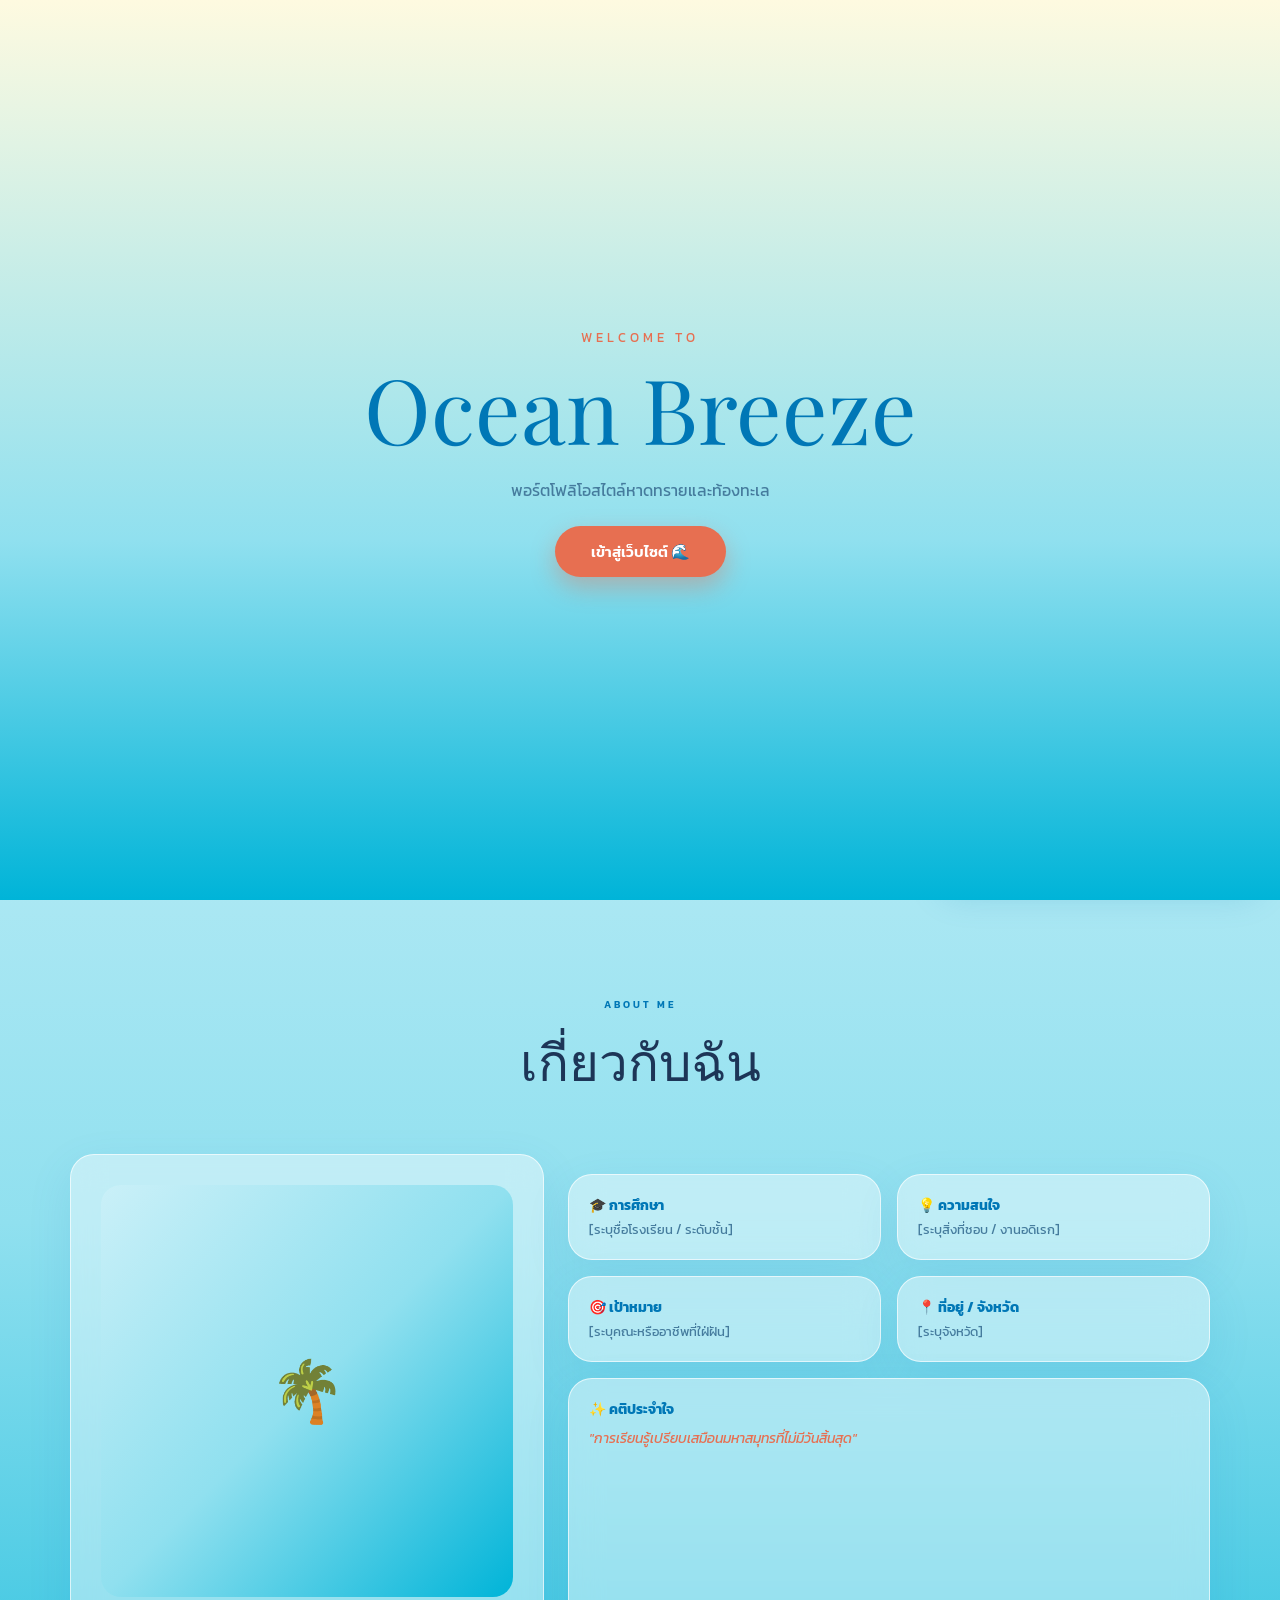
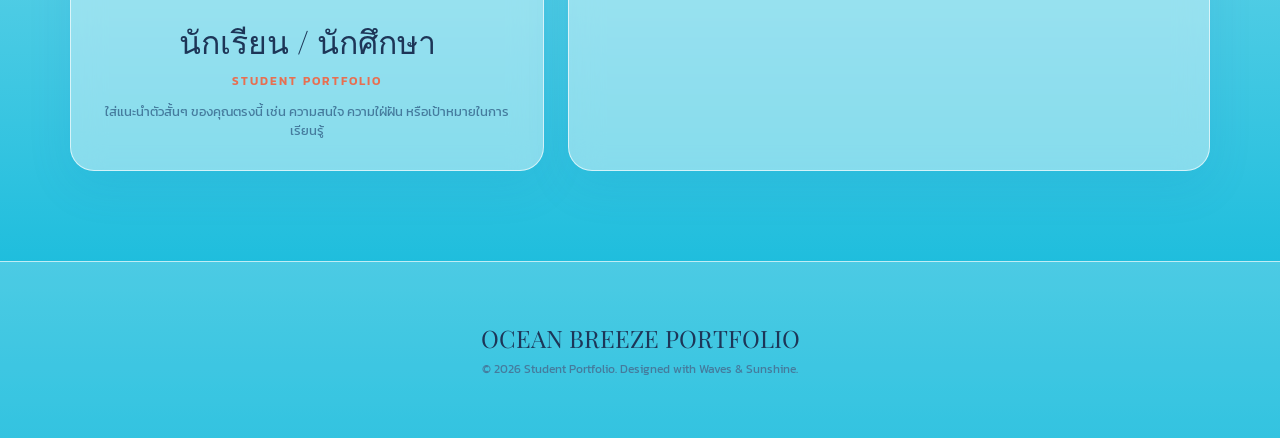
<file: index.html>
<!DOCTYPE html>
<html lang="th">
<head>
    <meta charset="UTF-8">
    <meta name="viewport" content="width=device-width, initial-scale=1.0">
    <meta name="description" content="Ocean Breeze Student Portfolio">
    <title>OCEAN BREEZE PORTFOLIO | Home</title>
    <style>
        @import url('https://fonts.googleapis.com/css2?family=Kanit:wght@300;400;500;600;700&family=Playfair+Display:wght@400;500;600;700&display=swap');

        :root {
            --sea-blue: #00b4d8;
            --sea-deep: #0077b6;
            --sea-foam: #caf0f8;
            --sand-gold: #e9c46a;
            --sand-light: #fefae0;
            --coral-pink: #e76f51;
            --night-ocean: #03045e;
            --night-sky: #0a192f;
            --text-dark: #1d3557;
            --text-light: #f8f9fa;
            --glass-bg: rgba(255, 255, 255, 0.42);
            --glass-border: rgba(255, 255, 255, 0.65);
            --ease: cubic-bezier(.2, .78, .25, 1);
        }

        * { margin: 0; padding: 0; box-sizing: border-box; }
        html { scroll-behavior: smooth; }

        body {
            min-height: 100vh;
            overflow-x: hidden;
            font-family: 'Kanit', sans-serif;
            color: var(--text-dark);
            background: linear-gradient(180deg, #fefae0 0%, #caf0f8 25%, #90e0ef 60%, #00b4d8 100%);
            transition: background 0.8s ease, color 0.5s ease;
        }

        body.night-mode {
            color: var(--text-light);
            background: linear-gradient(180deg, #020c1b 0%, #0a192f 40%, #0077b6 100%);
        }

        a { color: inherit; }
        button, input, textarea { font: inherit; }
        ::selection { background: #90e0ef; color: #03045e; }

        ::-webkit-scrollbar { width: 8px; }
        ::-webkit-scrollbar-track { background: #f1f9ff; }
        ::-webkit-scrollbar-thumb {
            background: linear-gradient(180deg, #e9c46a, #00b4d8, #0077b6);
            border-radius: 20px;
        }

        /* Canvas for Floating Bubbles */
        #bubbleCanvas {
            position: fixed;
            inset: 0;
            width: 100%;
            height: 100%;
            z-index: 1;
            pointer-events: none;
        }

        #mouseGlow {
            position: fixed;
            left: 50%;
            top: 50%;
            width: 300px;
            height: 300px;
            transform: translate(-50%, -50%);
            border-radius: 50%;
            pointer-events: none;
            z-index: 9999;
            background: radial-gradient(circle, rgba(255,255,255,0.35), rgba(144,224,239,0.2) 40%, transparent 70%);
            filter: blur(10px);
            mix-blend-mode: screen;
        }

        /* Top Progress Bar */
        .progress {
            position: fixed;
            left: 0; top: 0; width: 100%; height: 4px;
            z-index: 2100; pointer-events: none;
        }
        .progress span {
            display: block; width: 0%; height: 100%;
            background: linear-gradient(90deg, #e9c46a, #90e0ef, #0077b6);
            box-shadow: 0 0 10px rgba(0, 180, 216, 0.6);
        }

        /* Header & Navbar */
        .site-header {
            position: fixed; top: 16px; left: 0; width: 100%;
            padding: 0 18px; z-index: 1600;
        }
        .navbar {
            width: min(1180px, 100%); margin: auto;
            display: flex; align-items: center; justify-content: space-between;
            gap: 15px; padding: 12px 20px;
            border: 1px solid var(--glass-border);
            border-radius: 30px;
            background: var(--glass-bg);
            backdrop-filter: blur(16px);
            box-shadow: 0 12px 35px rgba(0, 119, 182, 0.12);
            transition: .35s var(--ease);
        }
        .night-mode .navbar {
            background: rgba(10, 25, 47, 0.7);
            border-color: rgba(255, 255, 255, 0.15);
        }

        .logo { display: flex; align-items: center; gap: 10px; text-decoration: none; }
        .logo-mark {
            width: 42px; height: 42px;
            display: grid; place-items: center; border-radius: 50%;
            background: radial-gradient(circle at 35% 35%, #fffef0, #f4a261 50%, #00b4d8 100%);
            box-shadow: 0 0 15px rgba(233, 196, 106, 0.5);
            font-size: 20px;
        }
        .logo-copy { font: 20px/1 'Playfair Display', serif; font-weight: 700; }
        .logo-copy strong { display: block; margin-top: 3px; color: #0077b6; font: 8px 'Kanit', sans-serif; letter-spacing: 2px; }
        .night-mode .logo-copy strong { color: #90e0ef; }

        .nav-links { display: flex; align-items: center; gap: 24px; }
        .nav-links a {
            position: relative; text-decoration: none;
            color: #1d3557; font-size: 14px; font-weight: 500; transition: .3s;
        }
        .night-mode .nav-links a { color: #caf0f8; }
        .nav-links a::after {
            content: ''; position: absolute; left: 50%; bottom: -6px;
            width: 0; height: 2px; transform: translateX(-50%);
            border-radius: 99px; background: linear-gradient(90deg, #e9c46a, #00b4d8);
            transition: .3s;
        }
        .nav-links a:hover::after, .nav-links a.active::after { width: 100%; }

        /* Theme Switcher Button */
        .theme-area { display: flex; align-items: center; gap: 8px; }
        .theme-button {
            position: relative; width: 50px; height: 28px;
            border: 1px solid rgba(0, 119, 182, 0.2); border-radius: 99px;
            background: linear-gradient(90deg, #fefae0, #90e0ef);
            cursor: pointer;
        }
        .theme-button::after {
            content: '☀️'; position: absolute; left: 3px; top: 2px;
            width: 22px; height: 22px; display: grid; place-items: center;
            border-radius: 50%; background: #fff; font-size: 11px;
            transition: .35s var(--ease); box-shadow: 0 2px 6px rgba(0,0,0,0.15);
        }
        .night-mode .theme-button { background: linear-gradient(90deg, #0077b6, #03045e); }
        .night-mode .theme-button::after { content: '🌙'; left: 23px; background: #0a192f; color: #fff; }

        /* Floating Music Dock */
        .music-dock {
            position: fixed; right: 20px; bottom: 20px; z-index: 1900;
            width: min(320px, calc(100vw - 40px));
            display: flex; align-items: center; gap: 12px; padding: 12px 14px;
            border: 1px solid var(--glass-border); border-radius: 20px;
            background: var(--glass-bg); backdrop-filter: blur(18px);
            box-shadow: 0 15px 35px rgba(0, 119, 182, 0.2);
        }
        .night-mode .music-dock { background: rgba(10, 25, 47, 0.8); }
        .music-orb {
            width: 42px; height: 42px; flex: none; display: grid; place-items: center;
            border-radius: 12px; background: linear-gradient(135deg, #e9c46a, #00b4d8);
            color: #fff; font-size: 18px;
        }
        .music-details { min-width: 0; flex: 1; }
        .music-label { color: #0077b6; font-size: 9px; letter-spacing: 2px; font-weight: 600; }
        .night-mode .music-label { color: #90e0ef; }
        .music-title { margin-top: 2px; white-space: nowrap; overflow: hidden; text-overflow: ellipsis; font-size: 12px; font-weight: 600; }
        .music-action {
            width: 38px; height: 38px; display: grid; place-items: center;
            border-radius: 50%; border: 1px solid rgba(0, 180, 216, 0.3);
            background: rgba(255, 255, 255, 0.5); cursor: pointer; transition: .25s;
        }
        .music-action:hover { transform: scale(1.08); background: #00b4d8; color: #fff; }

        .youtube-frame-wrap { position: fixed; left: -9999px; top: -9999px; opacity: 0; pointer-events: none; }

        /* Hero Section */
        .hero {
            position: relative; min-height: 100vh; padding: 160px 6% 90px;
            display: flex; align-items: center; z-index: 10;
        }
        .hero-inner {
            width: min(1180px, 100%); margin: auto;
            display: grid; grid-template-columns: 1fr 1fr; gap: 50px; align-items: center;
        }
        .eyebrow {
            display: inline-flex; align-items: center; gap: 8px; padding: 8px 16px;
            border-radius: 99px; color: #0077b6; border: 1px solid rgba(0, 119, 182, 0.25);
            background: rgba(255, 255, 255, 0.5); font-size: 11px; letter-spacing: 2px; font-weight: 500;
        }
        .night-mode .eyebrow { color: #90e0ef; background: rgba(255, 255, 255, 0.05); }
        .hero h1 {
            margin-top: 14px; font: clamp(42px, 5.5vw, 76px)/1.08 'Playfair Display', serif;
            letter-spacing: -1px; color: #1d3557;
        }
        .night-mode .hero h1 { color: #f8f9fa; }
        .hero h1 span { color: #e76f51; text-shadow: 0 0 20px rgba(231, 111, 81, 0.3); }
        .description { margin-top: 18px; color: #457b9d; font-size: 15px; line-height: 1.9; max-width: 540px; }
        .night-mode .description { color: #a8dadc; }

        .btn-row { display: flex; flex-wrap: wrap; gap: 14px; margin-top: 30px; }
        .btn {
            min-height: 48px; padding: 0 24px; border-radius: 99px;
            display: inline-flex; align-items: center; justify-content: center; gap: 8px;
            text-decoration: none; font-size: 14px; font-weight: 500; cursor: pointer; transition: .35s var(--ease);
        }
        .btn-primary {
            color: #fff; background: linear-gradient(135deg, #00b4d8, #0077b6);
            box-shadow: 0 10px 25px rgba(0, 119, 182, 0.3); border: none;
        }
        .btn-primary:hover { transform: translateY(-3px); box-shadow: 0 15px 30px rgba(0, 119, 182, 0.4); }
        .btn-secondary {
            color: #1d3557; background: rgba(255, 255, 255, 0.5);
            border: 1px solid rgba(0, 119, 182, 0.2);
        }
        .night-mode .btn-secondary { color: #fff; background: rgba(255, 255, 255, 0.05); border-color: rgba(255,255,255,0.2); }
        .btn-secondary:hover { transform: translateY(-3px); border-color: #e76f51; }

        /* Sun & Waves Decorative Graphic */
        .ocean-scene { position: relative; height: 480px; display: grid; place-items: center; }
        .sun-circle {
            position: absolute; top: 10%; width: 140px; height: 140px; border-radius: 50%;
            background: radial-gradient(circle at 35% 35%, #fffef0, #f4a261 60%, #e76f51 100%);
            box-shadow: 0 0 40px rgba(244, 162, 97, 0.6);
            transition: .6s;
        }
        .night-mode .sun-circle {
            background: radial-gradient(circle at 35% 35%, #ffffff, #caf0f8 60%, #90e0ef 100%);
            box-shadow: 0 0 40px rgba(144, 224, 239, 0.5);
        }
        .wave-card {
            position: absolute; bottom: 0; width: 100%; height: 260px;
            border-radius: 30px; border: 1px solid var(--glass-border);
            background: var(--glass-bg); backdrop-filter: blur(16px);
            display: flex; flex-direction: column; align-items: center; justify-content: center;
            text-align: center; padding: 30px; box-shadow: 0 20px 50px rgba(0, 119, 182, 0.15);
        }
        .wave-card h3 { font: 28px 'Playfair Display', serif; color: #0077b6; }
        .night-mode .wave-card h3 { color: #90e0ef; }
        .wave-card p { font-size: 13px; color: #457b9d; margin-top: 8px; }
        .night-mode .wave-card p { color: #a8dadc; }

        /* Main Section Container */
        .section { width: min(1140px, calc(100% - 40px)); margin: auto; padding: 90px 0; }
        .section-heading { text-align: center; max-width: 700px; margin: 0 auto 50px; }
        .section-heading small { color: #0077b6; font-size: 10px; letter-spacing: 3px; font-weight: 600; }
        .night-mode .section-heading small { color: #90e0ef; }
        .section-heading h2 { margin-top: 8px; font: clamp(32px, 4vw, 52px) 'Playfair Display', serif; color: #1d3557; }
        .night-mode .section-heading h2 { color: #f8f9fa; }

        /* Glassmorphic Cards */
        .glass {
            border: 1px solid var(--glass-border); border-radius: 24px;
            background: var(--glass-bg); backdrop-filter: blur(16px);
            box-shadow: 0 15px 45px rgba(0, 119, 182, 0.1);
            transition: transform 0.3s ease, box-shadow 0.3s ease;
        }
        .night-mode .glass {
            background: rgba(10, 25, 47, 0.55);
            border-color: rgba(255, 255, 255, 0.12);
        }
        .glass:hover { transform: translateY(-5px); box-shadow: 0 20px 50px rgba(0, 119, 182, 0.18); }

        /* Profile Layout (No Personal Data) */
        .profile-layout { display: grid; grid-template-columns: 0.85fr 1.15fr; gap: 24px; }
        .profile-panel { padding: 30px; }
        .avatar-placeholder {
            width: 100%; aspect-ratio: 4/4; border-radius: 20px;
            background: linear-gradient(135deg, #caf0f8, #90e0ef, #00b4d8);
            display: grid; place-items: center; color: #0077b6; font-size: 60px;
        }
        .profile-name { margin-top: 20px; font: 32px 'Playfair Display', serif; }
        .profile-role { color: #e76f51; font-size: 12px; letter-spacing: 2px; font-weight: 600; margin-top: 4px; }
        .info-grid { display: grid; grid-template-columns: repeat(2, 1fr); gap: 16px; margin-top: 20px; }
        .info-card { padding: 20px; }
        .info-card h4 { font-size: 14px; color: #0077b6; }
        .night-mode .info-card h4 { color: #90e0ef; }
        .info-card p { font-size: 13px; margin-top: 4px; color: #457b9d; }
        .night-mode .info-card p { color: #a8dadc; }

        /* Footer */
        .footer {
            padding: 60px 20px; text-align: center;
            border-top: 1px solid var(--glass-border);
            background: rgba(255, 255, 255, 0.2);
        }
        .night-mode .footer { background: rgba(2, 12, 27, 0.6); }
        .footer h3 { font: 24px 'Playfair Display', serif; }
        .footer p { margin-top: 6px; font-size: 12px; color: #457b9d; }

        /* Entry Screen Overlay */
        .entrance {
            position: fixed; inset: 0; z-index: 50000;
            display: flex; align-items: center; justify-content: center;
            background: linear-gradient(180deg, #fefae0 0%, #90e0ef 60%, #00b4d8 100%);
            transition: opacity 0.8s var(--ease), visibility 0.8s var(--ease);
        }
        .night-mode .entrance { background: linear-gradient(180deg, #020c1b 0%, #0a192f 60%, #0077b6 100%); }
        body.loaded .entrance { opacity: 0; visibility: hidden; pointer-events: none; }
        .entrance-box { text-align: center; padding: 40px; }
        .entrance-box h1 { font: clamp(48px, 8vw, 90px) 'Playfair Display', serif; color: #0077b6; }
        .night-mode .entrance-box h1 { color: #caf0f8; }
        .entrance-button {
            margin-top: 24px; padding: 14px 36px; border-radius: 99px;
            border: none; background: #e76f51; color: #fff; font-size: 15px; font-weight: 600;
            cursor: pointer; box-shadow: 0 10px 25px rgba(231, 111, 81, 0.4); transition: .3s;
        }
        .entrance-button:hover { transform: scale(1.05); background: #f4a261; }

        @media (max-width: 900px) {
            .hero-inner, .profile-layout { grid-template-columns: 1fr; }
            .nav-links { display: none; }
        }
    </style>
</head>
<body>

    <canvas id="bubbleCanvas"></canvas>
    <div id="mouseGlow"></div>

    <div class="progress"><span id="progressBar"></span></div>

    <!-- Entrance Screen -->
    <div class="entrance" id="entranceScreen">
        <div class="entrance-box">
            <small style="letter-spacing: 4px; color: #e76f51;">WELCOME TO</small>
            <h1>Ocean Breeze</h1>
            <p style="margin-top: 10px; color: #457b9d;">พอร์ตโฟลิโอสไตล์หาดทรายและท้องทะเล</p>
            <button class="entrance-button" onclick="enterSite()">เข้าสู่เว็บไซต์ 🌊</button>
        </div>
    </div>

    <!-- Navigation Bar -->
    <header class="site-header">
        <nav class="navbar">
            <a href="#" class="logo">
                <div class="logo-mark">🏖️</div>
                <div class="logo-copy">
                    OCEAN
                    <strong>PORTFOLIO</strong>
                </div>
            </a>
            <div class="nav-links">
                <a href="#about" class="active">เกี่ยวกับฉัน</a>
                <a href="#skills">ทักษะ</a>
                <a href="#contact">ติดต่อ</a>
            </div>
            <div class="theme-area">
                <button class="theme-button" id="themeToggle" onclick="toggleTheme()" aria-label="Toggle Theme"></button>
            </div>
        </nav>
    </header>

    <!-- Background Music Dock -->
    <div class="music-dock">
        <div class="music-orb">🎵</div>
        <div class="music-details">
            <div class="music-label">BACKGROUND MUSIC</div>
            <div class="music-title" id="songTitle">Ocean Waves & Vibes</div>
        </div>
        <button class="music-action" id="playBtn" onclick="togglePlay()">▶</button>
    </div>

    <!-- Embedded Hidden YouTube Player (Custom Video ID: Bx40eP9roDc) -->
    <div class="youtube-frame-wrap">
        <iframe id="ytPlayer" 
                src="https://www.youtube.com/embed/Bx40eP9roDc?enablejsapi=1&autoplay=0&loop=1&playlist=Bx40eP9roDc" 
                allow="autoplay">
        </iframe>
    </div>

    <!-- Hero Section -->
    <section class="hero">
        <div class="hero-inner">
            <div>
                <div class="eyebrow">🌊 BEACH & OCEAN THEME</div>
                <h1>สายลม แสงแดด <span>และเกลียวคลื่น</span></h1>
                <p class="description">
                    ยินดีต้อนรับสู่พอร์ตโฟลิโอรวบรวมผลงานและการเรียนรู้ ออกแบบด้วยแรงบันดาลใจจากธรรมชาติ หาดทรายสีทอง และท้องทะเลอันกว้างใหญ่
                </p>
                <div class="btn-row">
                    <a href="#about" class="btn btn-primary">สำรวจผลงาน 🐚</a>
                    <a href="#contact" class="btn btn-secondary">ติดต่อเรา</a>
                </div>
            </div>
            <div class="ocean-scene">
                <div class="sun-circle"></div>
                <div class="wave-card glass">
                    <h3>Summer Vibes</h3>
                    <p>พื้นที่รวบรวมทักษะ ผลงาน และความฝัน</p>
                </div>
            </div>
        </div>
    </section>

    <!-- Profile Section (Generic / Blank Placeholder) -->
    <section class="section" id="about">
        <div class="section-heading">
            <small>ABOUT ME</small>
            <h2>เกี่ยวกับฉัน</h2>
        </div>
        <div class="profile-layout">
            <div class="glass profile-panel" style="text-align: center;">
                <div class="avatar-placeholder">🌴</div>
                <h3 class="profile-name">นักเรียน / นักศึกษา</h3>
                <p class="profile-role">STUDENT PORTFOLIO</p>
                <p style="margin-top: 12px; font-size: 13px; color: #457b9d;">
                    ใส่แนะนำตัวสั้นๆ ของคุณตรงนี้ เช่น ความสนใจ ความใฝ่ฝัน หรือเป้าหมายในการเรียนรู้
                </p>
            </div>
            <div style="display: flex; flex-direction: column; gap: 16px;">
                <div class="info-grid">
                    <div class="glass info-card">
                        <h4>🎓 การศึกษา</h4>
                        <p>[ระบุชื่อโรงเรียน / ระดับชั้น]</p>
                    </div>
                    <div class="glass info-card">
                        <h4>💡 ความสนใจ</h4>
                        <p>[ระบุสิ่งที่ชอบ / งานอดิเรก]</p>
                    </div>
                    <div class="glass info-card">
                        <h4>🎯 เป้าหมาย</h4>
                        <p>[ระบุคณะหรืออาชีพที่ใฝ่ฝัน]</p>
                    </div>
                    <div class="glass info-card">
                        <h4>📍 ที่อยู่ / จังหวัด</h4>
                        <p>[ระบุจังหวัด]</p>
                    </div>
                </div>
                <div class="glass info-card" style="flex: 1;">
                    <h4>✨ คติประจำใจ</h4>
                    <p style="font-style: italic; font-size: 14px; margin-top: 8px; color: #e76f51;">
                        "การเรียนรู้เปรียบเสมือนมหาสมุทรที่ไม่มีวันสิ้นสุด"
                    </p>
                </div>
            </div>
        </div>
    </section>

    <!-- Footer -->
    <footer class="footer" id="contact">
        <h3>OCEAN BREEZE PORTFOLIO</h3>
        <p>© 2026 Student Portfolio. Designed with Waves & Sunshine.</p>
    </footer>

    <script>
        // Entrance Curtain Toggle
        function enterSite() {
            document.body.classList.add('loaded');
            togglePlay(); // Auto-play audio on entry click
        }

        // Dark / Light Theme Toggle
        function toggleTheme() {
            document.body.classList.toggle('night-mode');
        }

        // Simple Audio Controller using YouTube Embed Iframe postMessage
        let isPlaying = false;
        function togglePlay() {
            const iframe = document.getElementById('ytPlayer').contentWindow;
            const playBtn = document.getElementById('playBtn');
            if (!isPlaying) {
                iframe.postMessage('{"event":"command","func":"playVideo","args":""}', '*');
                playBtn.innerText = '⏸';
                isPlaying = true;
            } else {
                iframe.postMessage('{"event":"command","func":"pauseVideo","args":""}', '*');
                playBtn.innerText = '▶';
                isPlaying = false;
            }
        }

        // Scroll Progress Bar
        window.addEventListener('scroll', () => {
            const winScroll = document.documentElement.scrollTop;
            const height = document.documentElement.scrollHeight - document.documentElement.clientHeight;
            const scrolled = (winScroll / height) * 100;
            document.getElementById('progressBar').style.width = scrolled + '%';
        });

        // Mouse Glow Effect
        const mouseGlow = document.getElementById('mouseGlow');
        window.addEventListener('mousemove', (e) => {
            mouseGlow.style.left = e.clientX + 'px';
            mouseGlow.style.top = e.clientY + 'px';
        });

        // Canvas Floating Bubbles Animation
        const canvas = document.getElementById('bubbleCanvas');
        const ctx = canvas.getContext('2d');
        let bubbles = [];

        function resizeCanvas() {
            canvas.width = window.innerWidth;
            canvas.height = window.innerHeight;
        }
        window.addEventListener('resize', resizeCanvas);
        resizeCanvas();

        class Bubble {
            constructor() {
                this.reset();
            }
            reset() {
                this.x = Math.random() * canvas.width;
                this.y = canvas.height + Math.random() * 100;
                this.radius = Math.random() * 8 + 2;
                this.speed = Math.random() * 1.5 + 0.5;
                this.alpha = Math.random() * 0.5 + 0.1;
            }
            update() {
                this.y -= this.speed;
                if (this.y < -10) this.reset();
            }
            draw() {
                ctx.beginPath();
                ctx.arc(this.x, this.y, this.radius, 0, Math.PI * 2);
                ctx.fillStyle = `rgba(255, 255, 255, ${this.alpha})`;
                ctx.fill();
            }
        }

        for (let i = 0; i < 45; i++) {
            bubbles.push(new Bubble());
        }

        function animate() {
            ctx.clearRect(0, 0, canvas.width, canvas.height);
            bubbles.forEach(b => {
                b.update();
                b.draw();
            });
            requestAnimationFrame(animate);
        }
        animate();
    </script>
</body>
</html>
</file>
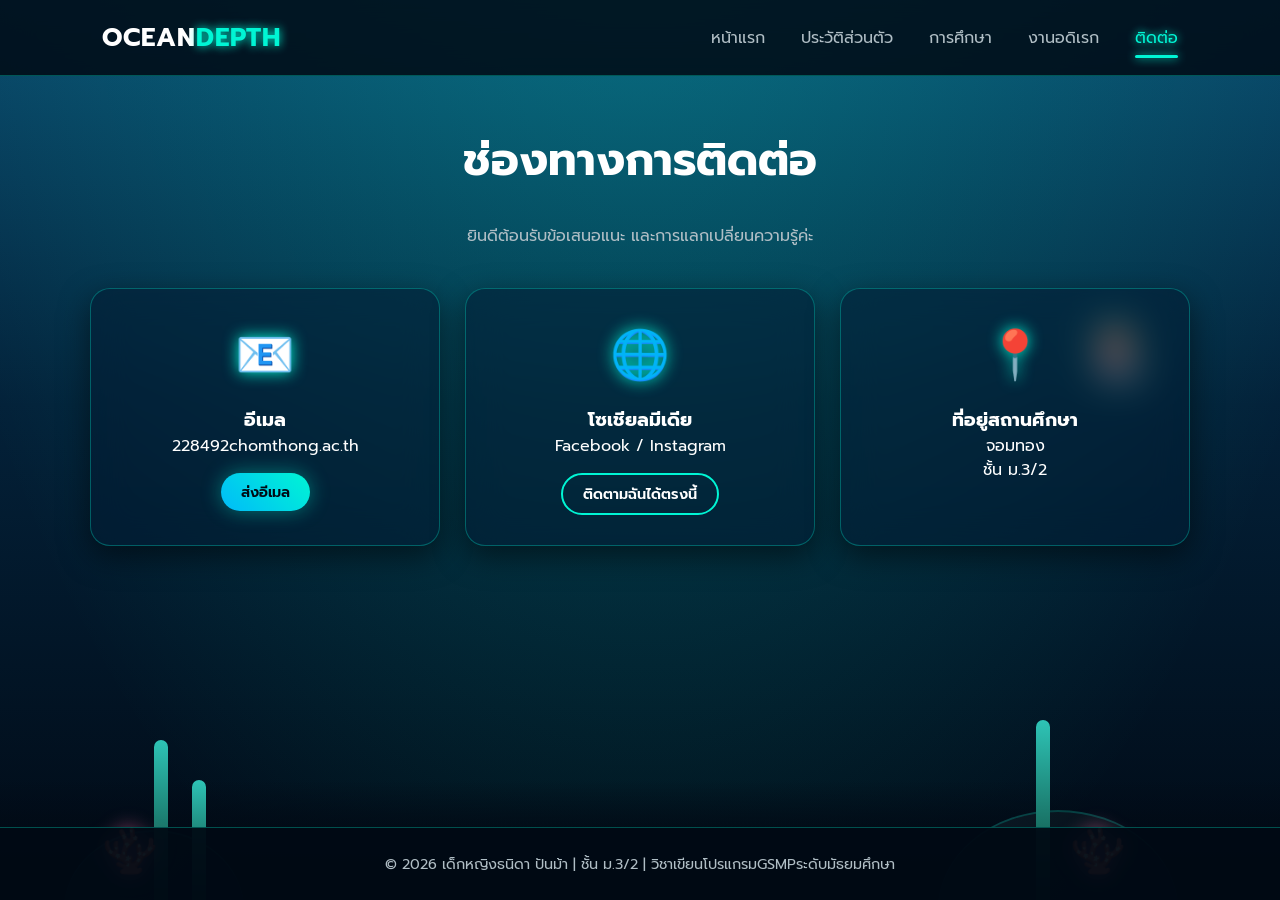
<file: contact.html>
<!DOCTYPE html>
<html lang="th">
<head>
    <meta charset="UTF-8">
    <meta name="viewport" content="width=device-width, initial-scale=1.0">
    <title>Realistic Ocean Portfolio | ติดต่อ</title>
    <link href="https://fonts.googleapis.com/css2?family=Prompt:wght@300;400;600;700&display=swap" rel="stylesheet">
    <link rel="stylesheet" href="style.css">
</head>
<body>
    <div class="ocean-background">
        <div class="sun-rays"></div>
        <div class="bubble b1"></div>
        <div class="bubble b2"></div>
        <div class="bubble b3"></div>
        <div class="bubble b4"></div>
        <div class="sea-creature fish1">🐠</div>
        <div class="sea-creature fish2">🐟</div>
        <div class="sea-creature jellyfish">🪼</div>
        <div class="sea-creature turtle">🐢</div>

        <div class="sea-floor">
            <div class="rock r1"></div>
            <div class="rock r2"></div>
            <div class="seaweed sw1"></div>
            <div class="seaweed sw2"></div>
            <div class="seaweed sw3"></div>
            <div class="coral c1">🪸</div>
            <div class="coral c2">🪸</div>
        </div>
    </div>

    <header class="navbar">
        <div class="logo">OCEAN<span>DEPTH</span></div>
        <nav>
            <a href="index.html">หน้าแรก</a>
            <a href="profile.html">ประวัติส่วนตัว</a>
            <a href="education.html">การศึกษา</a>
            <a href="hobby.html">งานอดิเรก</a>
            <a href="contact.html" class="active">ติดต่อ</a>
        </nav>
    </header>

    <main class="container animate-fade-in">
        <h1 class="page-title">ช่องทางการติดต่อ</h1>
        <p class="subtitle-center">ยินดีต้อนรับข้อเสนอแนะ และการแลกเปลี่ยนความรู้ค่ะ</p>
        
        <div class="contact-grid">
            <div class="glass-card contact-box">
                <div class="contact-icon">📧</div>
                <h3>อีเมล</h3>
                <p>228492chomthong.ac.th</p>
                <a href="#" class="btn btn-primary btn-sm">ส่งอีเมล</a>
            </div>
            <div class="glass-card contact-box">
                <div class="contact-icon">🌐</div>
                <h3>โซเชียลมีเดีย</h3>
                <p>Facebook / Instagram</p>
                <a href="#" class="btn btn-secondary btn-sm">ติดตามฉันได้ตรงนี้</a>
            </div>
            <div class="glass-card contact-box">
                <div class="contact-icon">📍</div>
                <h3>ที่อยู่สถานศึกษา</h3>
                <p>จอมทอง</p>
                <p>ชั้น ม.3/2</p>
            </div>
        </div>
    </main>

    <footer>
        <p>&copy; 2026 เด็กหญิงธนิดา ปันม้า | ชั้น ม.3/2 | วิชาเขียนโปรแกรมGSMPระดับมัธยมศึกษา</p>
    </footer>
</body>
</html>
</file>
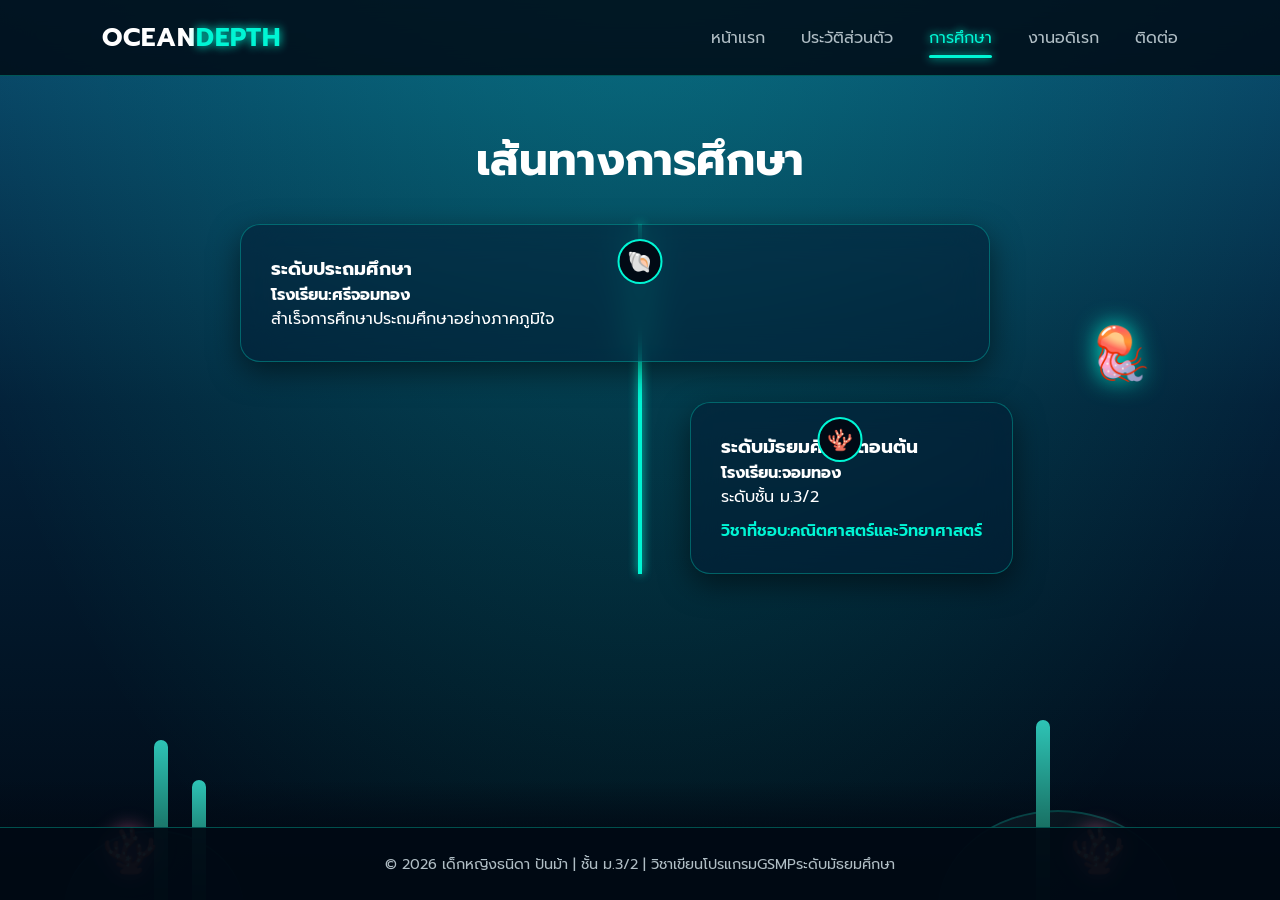
<file: education.html>
<!DOCTYPE html>
<html lang="th">
<head>
    <meta charset="UTF-8">
    <meta name="viewport" content="width=device-width, initial-scale=1.0">
    <title>Realistic Ocean Portfolio | การศึกษา</title>
    <link href="https://fonts.googleapis.com/css2?family=Prompt:wght@300;400;600;700&display=swap" rel="stylesheet">
    <link rel="stylesheet" href="style.css">
</head>
<body>
    <div class="ocean-background">
        <div class="sun-rays"></div>
        <div class="bubble b1"></div>
        <div class="bubble b2"></div>
        <div class="bubble b3"></div>
        <div class="bubble b4"></div>
        <div class="sea-creature fish1">🐠</div>
        <div class="sea-creature fish2">🐟</div>
        <div class="sea-creature jellyfish">🪼</div>
        <div class="sea-creature turtle">🐢</div>

        <div class="sea-floor">
            <div class="rock r1"></div>
            <div class="rock r2"></div>
            <div class="seaweed sw1"></div>
            <div class="seaweed sw2"></div>
            <div class="seaweed sw3"></div>
            <div class="coral c1">🪸</div>
            <div class="coral c2">🪸</div>
        </div>
    </div>

    <header class="navbar">
        <div class="logo">OCEAN<span>DEPTH</span></div>
        <nav>
            <a href="index.html">หน้าแรก</a>
            <a href="profile.html">ประวัติส่วนตัว</a>
            <a href="education.html" class="active">การศึกษา</a>
            <a href="hobby.html">งานอดิเรก</a>
            <a href="contact.html">ติดต่อ</a>
        </nav>
    </header>

    <main class="container animate-fade-in">
        <h1 class="page-title">เส้นทางการศึกษา</h1>
        <div class="ocean-timeline">
            <div class="timeline-block left">
                <div class="timeline-icon">🐚</div>
                <div class="glass-card timeline-content">
                    <h3>ระดับประถมศึกษา</h3>
                    <h4>โรงเรียน:ศรีจอมทอง</h4>
                    <p>สำเร็จการศึกษาประถมศึกษาอย่างภาคภูมิใจ</p>
                </div>
            </div>
            <div class="timeline-block right">
                <div class="timeline-icon">🪸</div>
                <div class="glass-card timeline-content">
                    <h3>ระดับมัธยมศึกษาตอนต้น</h3>
                    <h4>โรงเรียน:จอมทอง</h4>
                    <p>ระดับชั้น ม.3/2</p>
                    <div class="highlight-tag">วิชาที่ชอบ:คณิตศาสตร์และวิทยาศาสตร์</div>
                </div>
            </div>
        </div>
    </main>

    <footer>
        <p>&copy; 2026 เด็กหญิงธนิดา ปันม้า | ชั้น ม.3/2 | วิชาเขียนโปรแกรมGSMPระดับมัธยมศึกษา</p>
    </footer>
</body>
</html>
</file>
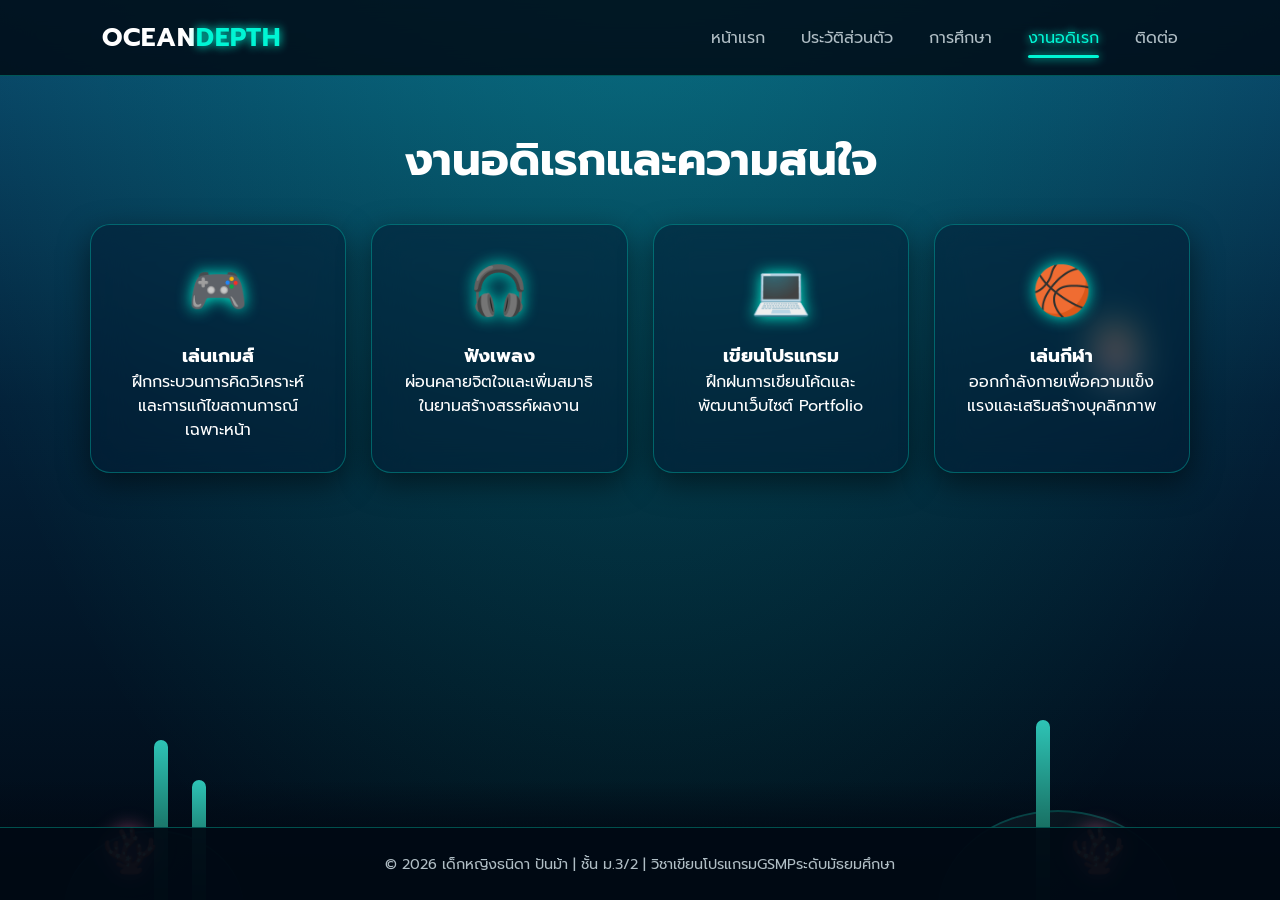
<file: hobby.html>
<!DOCTYPE html>
<html lang="th">
<head>
    <meta charset="UTF-8">
    <meta name="viewport" content="width=device-width, initial-scale=1.0">
    <title>Realistic Ocean Portfolio | งานอดิเรก</title>
    <link href="https://fonts.googleapis.com/css2?family=Prompt:wght@300;400;600;700&display=swap" rel="stylesheet">
    <link rel="stylesheet" href="style.css">
</head>
<body>
    <div class="ocean-background">
        <div class="sun-rays"></div>
        <div class="bubble b1"></div>
        <div class="bubble b2"></div>
        <div class="bubble b3"></div>
        <div class="bubble b4"></div>
        <div class="sea-creature fish1">🐠</div>
        <div class="sea-creature fish2">🐟</div>
        <div class="sea-creature jellyfish">🪼</div>
        <div class="sea-creature turtle">🐢</div>

        <div class="sea-floor">
            <div class="rock r1"></div>
            <div class="rock r2"></div>
            <div class="seaweed sw1"></div>
            <div class="seaweed sw2"></div>
            <div class="seaweed sw3"></div>
            <div class="coral c1">🪸</div>
            <div class="coral c2">🪸</div>
        </div>
    </div>

    <header class="navbar">
        <div class="logo">OCEAN<span>DEPTH</span></div>
        <nav>
            <a href="index.html">หน้าแรก</a>
            <a href="profile.html">ประวัติส่วนตัว</a>
            <a href="education.html">การศึกษา</a>
            <a href="hobby.html" class="active">งานอดิเรก</a>
            <a href="contact.html">ติดต่อ</a>
        </nav>
    </header>

    <main class="container animate-fade-in">
        <h1 class="page-title">งานอดิเรกและความสนใจ</h1>
        <div class="hobby-cards-grid">
            <div class="glass-card hobby-item">
                <div class="card-icon">🎮</div>
                <h3>เล่นเกมส์</h3>
                <p>ฝึกกระบวนการคิดวิเคราะห์ และการแก้ไขสถานการณ์เฉพาะหน้า</p>
            </div>
            <div class="glass-card hobby-item">
                <div class="card-icon">🎧</div>
                <h3>ฟังเพลง</h3>
                <p>ผ่อนคลายจิตใจและเพิ่มสมาธิในยามสร้างสรรค์ผลงาน</p>
            </div>
            <div class="glass-card hobby-item">
                <div class="card-icon">💻</div>
                <h3>เขียนโปรแกรม</h3>
                <p>ฝึกฝนการเขียนโค้ดและพัฒนาเว็บไซต์ Portfolio</p>
            </div>
            <div class="glass-card hobby-item">
                <div class="card-icon">🏀</div>
                <h3>เล่นกีฬา</h3>
                <p>ออกกำลังกายเพื่อความแข็งแรงและเสริมสร้างบุคลิกภาพ</p>
            </div>
        </div>
    </main>

    <footer>
        <p>&copy; 2026 เด็กหญิงธนิดา ปันม้า | ชั้น ม.3/2 | วิชาเขียนโปรแกรมGSMPระดับมัธยมศึกษา</p>
    </footer>
</body>
</html>
</file>
<file: style.css>
/* ========================================
   1. Design Variables & Global Reset
======================================== */
:root {
    --deep-abyss: #010a15;
    --mid-ocean: #032139;
    --surface-water: #0a4b6e;
    --accent-neon-cyan: #00f5d4;
    --accent-emerald: #00bbf9;
    --coral-pink: #ff70a6;
    --seaweed-green: #2ec4b6;
    --glass-bg: rgba(2, 28, 51, 0.55);
    --glass-border: rgba(0, 245, 212, 0.3);
    --text-light: #ffffff;
    --text-dim: #b0bec5;
    --radius: 20px;
    --transition: all 0.4s cubic-bezier(0.175, 0.885, 0.32, 1.275);
}

* {
    margin: 0;
    padding: 0;
    box-sizing: border-box;
    font-family: 'Prompt', sans-serif;
}

body {
    background-color: var(--deep-abyss);
    color: var(--text-light);
    min-height: 100vh;
    display: flex;
    flex-direction: column;
    overflow-x: hidden;
    position: relative;
}

/* ========================================
   2. Grand Entrance Curtain & Shockwave Effect
======================================== */
.ocean-curtain {
    position: fixed;
    top: 0;
    left: 0;
    width: 100vw;
    height: 100vh;
    background: radial-gradient(circle at center, #0a4b6e 0%, #032139 50%, #010a15 100%);
    z-index: 99999;
    display: flex;
    justify-content: center;
    align-items: center;
    text-align: center;
    transition: transform 1.2s cubic-bezier(0.77, 0, 0.175, 1), filter 1.2s ease, opacity 1.2s ease;
}

.ocean-curtain.open {
    transform: scale(2.5);
    filter: blur(30px);
    opacity: 0;
    pointer-events: none;
}

.curtain-content {
    max-width: 600px;
    padding: 20px;
    z-index: 2;
}

.glow-portal {
    position: relative;
    width: 120px;
    height: 120px;
    margin: 0 auto 25px auto;
    display: flex;
    align-items: center;
    justify-content: center;
}

.portal-ring {
    position: absolute;
    width: 100%;
    height: 100%;
    border: 4px solid transparent;
    border-top-color: var(--accent-neon-cyan);
    border-bottom-color: var(--coral-pink);
    border-radius: 50%;
    animation: spinRing 3s linear infinite;
    box-shadow: 0 0 25px var(--accent-neon-cyan);
}

@keyframes spinRing {
    0% { transform: rotate(0deg); }
    100% { transform: rotate(360deg); }
}

.portal-icon {
    font-size: 3.5rem;
    filter: drop-shadow(0 0 15px var(--coral-pink));
}

.curtain-title {
    font-size: 2.5rem;
    color: #fff;
    margin-bottom: 10px;
    letter-spacing: 2px;
}

.curtain-title span {
    color: var(--accent-neon-cyan);
    text-shadow: 0 0 20px var(--accent-neon-cyan);
}

.curtain-sub {
    color: var(--text-dim);
    font-size: 1rem;
    margin-bottom: 35px;
}

.enter-btn {
    background: linear-gradient(45deg, #00bbf9, #00f5d4, #ff70a6);
    background-size: 200% 200%;
    border: none;
    padding: 18px 45px;
    border-radius: 50px;
    color: #010a15;
    font-size: 1.2rem;
    font-weight: 700;
    cursor: pointer;
    box-shadow: 0 0 30px rgba(0, 245, 212, 0.6);
    transition: all 0.3s ease;
    animation: gradientShift 3s ease infinite, btnPulse 2s infinite;
}

.enter-btn:hover {
    transform: scale(1.1);
    box-shadow: 0 0 50px rgba(0, 245, 212, 1), 0 0 20px rgba(255, 112, 166, 0.8);
}

@keyframes gradientShift {
    0% { background-position: 0% 50%; }
    50% { background-position: 100% 50%; }
    100% { background-position: 0% 50%; }
}

@keyframes btnPulse {
    0%, 100% { transform: scale(1); }
    50% { transform: scale(1.05); }
}

.shockwave {
    position: fixed;
    top: 50%;
    left: 50%;
    transform: translate(-50%, -50%) scale(0);
    width: 20px;
    height: 20px;
    background: radial-gradient(circle, rgba(0,245,212,0.8) 0%, rgba(255,112,166,0.4) 50%, transparent 70%);
    border-radius: 50%;
    z-index: 99998;
    pointer-events: none;
}

.shockwave.active {
    animation: shockwaveExplode 1.2s ease-out forwards;
}

@keyframes shockwaveExplode {
    0% { transform: translate(-50%, -50%) scale(0); opacity: 1; }
    100% { transform: translate(-50%, -50%) scale(150); opacity: 0; }
}

/* ========================================
   3. Realistic Deep Ocean Background System
======================================== */
.ocean-background {
    position: fixed;
    top: 0;
    left: 0;
    width: 100vw;
    height: 100vh;
    z-index: -1;
    background: linear-gradient(180deg, var(--surface-water) 0%, var(--mid-ocean) 45%, var(--deep-abyss) 100%);
    overflow: hidden;
}

.sun-rays {
    position: absolute;
    top: -30%;
    left: -10%;
    width: 120%;
    height: 150%;
    background: radial-gradient(ellipse at top, rgba(0, 245, 212, 0.25) 0%, transparent 70%);
    animation: raysPulse 8s ease-in-out infinite alternate;
}

@keyframes raysPulse {
    0% { opacity: 0.6; transform: scale(1); }
    100% { opacity: 0.9; transform: scale(1.05); }
}

.bubble {
    position: absolute;
    bottom: -50px;
    background: radial-gradient(circle at 30% 30%, rgba(255, 255, 255, 0.8), rgba(0, 245, 212, 0.2));
    border: 1px solid rgba(255, 255, 255, 0.6);
    border-radius: 50%;
    animation: bubbleRise 14s infinite linear;
}
.b1 { left: 15%; width: 28px; height: 28px; animation-duration: 11s; }
.b2 { left: 35%; width: 16px; height: 16px; animation-duration: 16s; animation-delay: 2s; }
.b3 { left: 60%; width: 32px; height: 32px; animation-duration: 13s; animation-delay: 4s; }
.b4 { left: 85%; width: 22px; height: 22px; animation-duration: 9s; }

@keyframes bubbleRise {
    0% { transform: translateY(0) scale(0.6); opacity: 0; }
    20% { opacity: 0.8; }
    100% { transform: translateY(-115vh) scale(1.2); opacity: 0; }
}

.sea-creature {
    position: absolute;
    font-size: 2.5rem;
    filter: drop-shadow(0 0 12px var(--accent-neon-cyan));
    user-select: none;
}
.fish1 { top: 20%; left: -80px; animation: swimRight 20s infinite ease-in-out; }
.fish2 { top: 55%; right: -80px; animation: swimLeft 24s infinite ease-in-out; }
.jellyfish { top: 35%; right: 10%; animation: floatJelly 7s infinite ease-in-out; font-size: 3.2rem; }
.turtle { bottom: 25%; left: -100px; animation: swimRight 32s infinite ease-in-out; animation-delay: 3s; font-size: 3.5rem; }

@keyframes swimRight {
    0% { transform: translateX(0) translateY(0); }
    50% { transform: translateX(calc(100vw + 160px)) translateY(-30px); }
    100% { transform: translateX(calc(100vw + 160px)) translateY(0); }
}
@keyframes swimLeft {
    0% { transform: translateX(0) translateY(0) scaleX(-1); }
    50% { transform: translateX(calc(-100vw - 160px)) translateY(25px) scaleX(-1); }
    100% { transform: translateX(calc(-100vw - 160px)) translateY(0) scaleX(-1); }
}
@keyframes floatJelly {
    0%, 100% { transform: translateY(0) scale(1); }
    50% { transform: translateY(-25px) scale(1.06); }
}

/* ========================================
   4. Seabed, Rocks, Swaying Seaweed & Corals
======================================== */
.sea-floor {
    position: absolute;
    bottom: 0;
    left: 0;
    width: 100%;
    height: 120px;
    background: linear-gradient(0deg, #01060d 0%, rgba(1, 10, 21, 0.8) 60%, transparent 100%);
    z-index: 1;
}

.rock {
    position: absolute;
    bottom: -10px;
    background: linear-gradient(135deg, #0b1a26, #040d14);
    border-radius: 50% 50% 0 0 / 100% 100% 0 0;
    border-top: 2px solid rgba(0, 245, 212, 0.2);
}
.rock.r1 { left: 5%; width: 180px; height: 80px; }
.rock.r2 { right: 8%; width: 240px; height: 100px; }

.seaweed {
    position: absolute;
    bottom: 0;
    width: 14px;
    background: linear-gradient(0deg, #0a382c, var(--seaweed-green));
    border-radius: 10px 10px 0 0;
    transform-origin: bottom center;
    animation: seaweedSway 4s ease-in-out infinite alternate;
}
.sw1 { left: 12%; height: 160px; animation-duration: 3.5s; }
.sw2 { left: 15%; height: 120px; animation-duration: 4.2s; animation-delay: 0.5s; }
.sw3 { right: 18%; height: 180px; animation-duration: 3.8s; }

@keyframes seaweedSway {
    0% { transform: rotate(-8deg) skewX(-5deg); }
    100% { transform: rotate(10deg) skewX(8deg); }
}

.coral {
    position: absolute;
    bottom: 15px;
    font-size: 2.8rem;
    filter: drop-shadow(0 0 10px var(--coral-pink));
}
.c1 { left: 8%; }
.c2 { right: 12%; }

/* ========================================
   5. Glassmorphism Card System
======================================== */
.glass-card {
    background: var(--glass-bg);
    backdrop-filter: blur(18px);
    -webkit-backdrop-filter: blur(18px);
    border: 1px solid var(--glass-border);
    border-radius: var(--radius);
    padding: 30px;
    box-shadow: 0 10px 30px rgba(0, 0, 0, 0.5);
    transition: var(--transition);
    position: relative;
    z-index: 2;
}
.glass-card:hover {
    transform: translateY(-8px) scale(1.01);
    border-color: var(--accent-neon-cyan);
    box-shadow: 0 15px 40px rgba(0, 245, 212, 0.35);
}

/* ========================================
   6. Navigation Bar
======================================== */
.navbar {
    position: sticky;
    top: 0;
    z-index: 1000;
    display: flex;
    justify-content: space-between;
    align-items: center;
    padding: 18px 8%;
    background: rgba(1, 10, 21, 0.85);
    backdrop-filter: blur(15px);
    border-bottom: 1px solid var(--glass-border);
}
.logo { font-size: 1.6rem; font-weight: 700; color: var(--text-light); letter-spacing: 1px; }
.logo span { color: var(--accent-neon-cyan); text-shadow: 0 0 10px var(--accent-neon-cyan); }

nav a {
    text-decoration: none;
    color: var(--text-dim);
    margin-left: 30px;
    font-weight: 400;
    transition: var(--transition);
    position: relative;
}
nav a:hover, nav a.active { color: var(--accent-neon-cyan); text-shadow: 0 0 8px var(--accent-neon-cyan); }
nav a.active::after {
    content: ''; position: absolute; bottom: -8px; left: 0; width: 100%; height: 3px;
    background: var(--accent-neon-cyan); border-radius: 2px; box-shadow: 0 0 10px var(--accent-neon-cyan);
}

/* ========================================
   7. Buttons & Elements
======================================== */
.btn {
    display: inline-block;
    padding: 14px 32px;
    border-radius: 30px;
    text-decoration: none;
    font-weight: 600;
    transition: var(--transition);
}
.btn-primary {
    background: linear-gradient(45deg, var(--accent-emerald), var(--accent-neon-cyan));
    color: var(--deep-abyss);
    box-shadow: 0 0 20px rgba(0, 245, 212, 0.4);
}
.btn-secondary {
    background: transparent;
    color: var(--text-light);
    border: 2px solid var(--accent-neon-cyan);
}
.btn:hover { transform: translateY(-4px); box-shadow: 0 0 30px var(--accent-neon-cyan); }
.btn-sm { padding: 8px 20px; font-size: 0.9rem; margin-top: 15px; }

.page-title { text-align: center; font-size: 2.8rem; margin-bottom: 30px; color: var(--text-light); }
.glow-text { color: var(--accent-neon-cyan); text-shadow: 0 0 15px var(--accent-neon-cyan); }
.subtitle-center { text-align: center; color: var(--text-dim); margin-bottom: 40px; }

/* ========================================
   8. Layout & Responsive
======================================== */
.container { width: 90%; max-width: 1100px; margin: 50px auto; flex: 1; z-index: 2; position: relative; }

.hero-section {
    width: 90%; max-width: 1100px; margin: 80px auto; display: flex;
    align-items: center; justify-content: space-between; flex: 1; z-index: 2; position: relative;
}
.hero-content { flex: 1; padding-right: 40px; }
.badge {
    display: inline-block; background: var(--glass-bg); border: 1px solid var(--accent-neon-cyan);
    padding: 6px 16px; border-radius: 20px; color: var(--accent-neon-cyan); margin-bottom: 20px; font-size: 0.9rem;
}
.hero-content h1 { font-size: 3rem; margin-bottom: 10px; line-height: 1.2; }
.hero-content .subtitle { font-size: 1.5rem; color: var(--accent-emerald); margin-bottom: 20px; }
.hero-content .description { color: var(--text-dim); margin-bottom: 30px; font-size: 1.1rem; }
.hero-buttons { display: flex; gap: 20px; }

.hero-image-container { position: relative; flex: 1; display: flex; justify-content: center; }
.avatar-box img {
    width: 320px; height: 320px; object-fit: cover; border-radius: 50%;
    border: 4px solid var(--accent-neon-cyan); box-shadow: 0 0 30px var(--accent-neon-cyan);
}

.profile-layout { display: grid; grid-template-columns: 1fr 2fr; gap: 30px; }
.profile-sidebar { text-align: center; }
.profile-avatar { width: 160px; height: 160px; border-radius: 50%; border: 3px solid var(--accent-emerald); margin-bottom: 20px; }
.nickname-badge {
    display: inline-block; margin-top: 15px; padding: 6px 16px;
    background: rgba(0, 245, 212, 0.15); border-radius: 15px; color: var(--accent-neon-cyan);
}
.info-grid { display: grid; grid-template-columns: 1fr 1fr; gap: 20px; margin-top: 25px; }
.info-box { background: rgba(255, 255, 255, 0.03); padding: 15px; border-radius: 12px; border-left: 4px solid var(--accent-neon-cyan); }
.info-label { display: block; font-size: 0.85rem; color: var(--text-dim); }
.info-value { font-size: 1.1rem; font-weight: 600; }

.ocean-timeline { position: relative; max-width: 800px; margin: 0 auto; }
.ocean-timeline::before {
    content: ''; position: absolute; left: 50%; top: 0; width: 4px; height: 100%;
    background: var(--accent-neon-cyan); transform: translateX(-50%); box-shadow: 0 0 10px var(--accent-neon-cyan);
}
.timeline-block { display: flex; margin-bottom: 40px; position: relative; width: 100%; }
.timeline-block.left { justify-content: flex-end; padding-right: 50px; }
.timeline-block.right { justify-content: flex-start; padding-left: 50px; left: 50%; width: 50%; }
.timeline-block.left .timeline-content { width: 100%; }
.timeline-icon {
    position: absolute; left: 50%; top: 15px; transform: translateX(-50%);
    background: var(--deep-abyss); border: 2px solid var(--accent-neon-cyan); border-radius: 50%;
    width: 45px; height: 45px; display: flex; align-items: center; justify-content: center; font-size: 1.3rem; z-index: 3;
}
.highlight-tag { display: inline-block; margin-top: 10px; color: var(--accent-neon-cyan); font-weight: 600; }

.hobby-cards-grid, .contact-grid { display: grid; grid-template-columns: repeat(auto-fit, minmax(240px, 1fr)); gap: 25px; }
.hobby-item, .contact-box { text-align: center; }
.card-icon, .contact-icon { font-size: 3rem; margin-bottom: 15px; text-shadow: 0 0 15px var(--accent-neon-cyan); }

.animate-fade-in { animation: fadeIn 1s ease-out forwards; }
@keyframes fadeIn {
    from { opacity: 0; transform: translateY(30px); }
    to { opacity: 1; transform: translateY(0); }
}

footer {
    text-align: center; padding: 25px; background: rgba(1, 10, 21, 0.95);
    border-top: 1px solid var(--glass-border); margin-top: auto; color: var(--text-dim); font-size: 0.9rem; z-index: 10; position: relative;
}

@media (max-width: 768px) {
    .navbar { flex-direction: column; gap: 15px; }
    nav a { margin: 0 10px; }
    .hero-section { flex-direction: column; text-align: center; margin: 30px auto; }
    .hero-content { padding-right: 0; margin-bottom: 40px; }
    .hero-buttons { justify-content: center; }
    .profile-layout { grid-template-columns: 1fr; }
    .ocean-timeline::before { left: 20px; }
    .timeline-block.left, .timeline-block.right { width: 100%; left: 0; padding-left: 60px; padding-right: 0; }
    .timeline-icon { left: 20px; }
}
</file>
